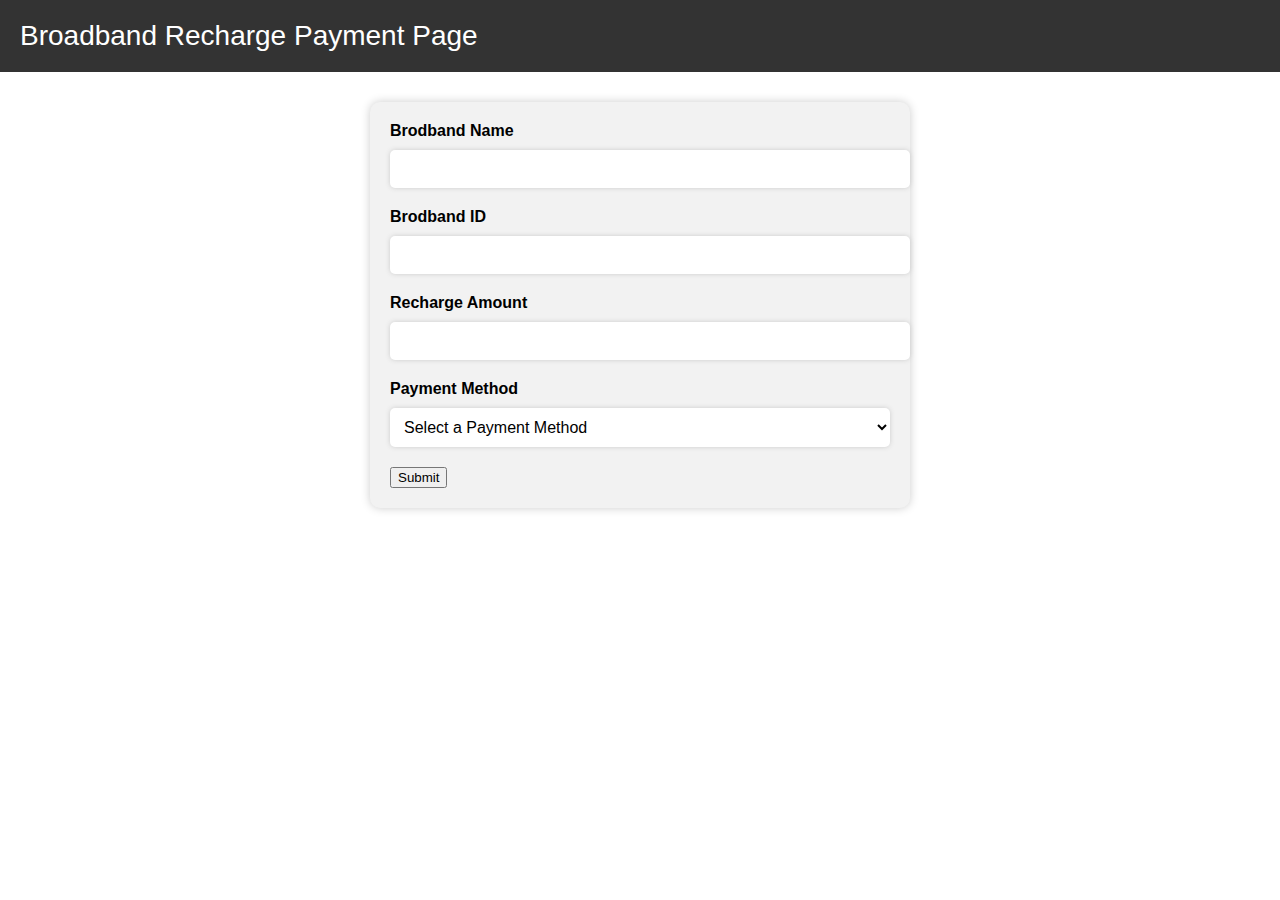
<file: brodband.html>
<!DOCTYPE html>
<html>
<head>
	<title>Broadband Recharge Payment Page</title>
	<style>
		body {
			font-family: Arial, sans-serif;
			margin: 0;
			padding: 0;
		}
		header {
			background-color: #333;
			color: #fff;
			padding: 20px;
		}
		h1 {
			margin: 0;
			font-size: 28px;
			font-weight: normal;
		}
		form {
			margin: 30px auto;
			max-width: 500px;
			padding: 20px;
			background-color: #f2f2f2;
			border-radius: 10px;
			box-shadow: 0px 0px 10px #ccc;
		}
		label {
			display: block;
			margin-bottom: 10px;
			font-size: 16px;
			font-weight: bold;
		}
		input[type="text"], input[type="password"], select {
			width: 100%;
			padding: 10px;
			border: none;
			border-radius: 5px;
			margin-bottom: 20px;
			font-size: 16px;
			background-color: #fff;
			box-shadow: 0px 0px 5px #ccc;
		}
		input[type="submit"] {
			background-color: #333;
			color: #fff;
			padding: 10px 20px;
			border: none;
			border-radius: 5px;
			cursor: pointer;
			font-size: 16px;
			margin-top: 20px;
			box-shadow: 0px 0px 5px #ccc;
		}
		input[type="submit"]:hover {
			background-color: #555;
		}
	</style>
</head>
<body>
	<header>
		<h1>Broadband Recharge Payment Page</h1>
	</header>
	<form action="/image/sucessful.jpg" method="get">
		<label for="username">Brodband Name</label>
		<input type="text" id="username" name="username" required>

		<label for="password">Brodband ID </label>
		<input type="password" id="password" name="password" required>

		<label for="amount">Recharge Amount</label>
		<input type="text" id="amount" name="amount" required>

		<label for="payment_method">Payment Method</label>
		<select id="payment_method" name="payment_method" required>
			<option value="">Select a Payment Method</option>
			<option value="credit_card">Credit Card</option>
			<option value="debit_card">Debit Card</option>
			<option value="net_banking">Net Banking</option>
		</select>

		<button type="submit">Submit</button>
	</form>
</body>
</html>
</file>
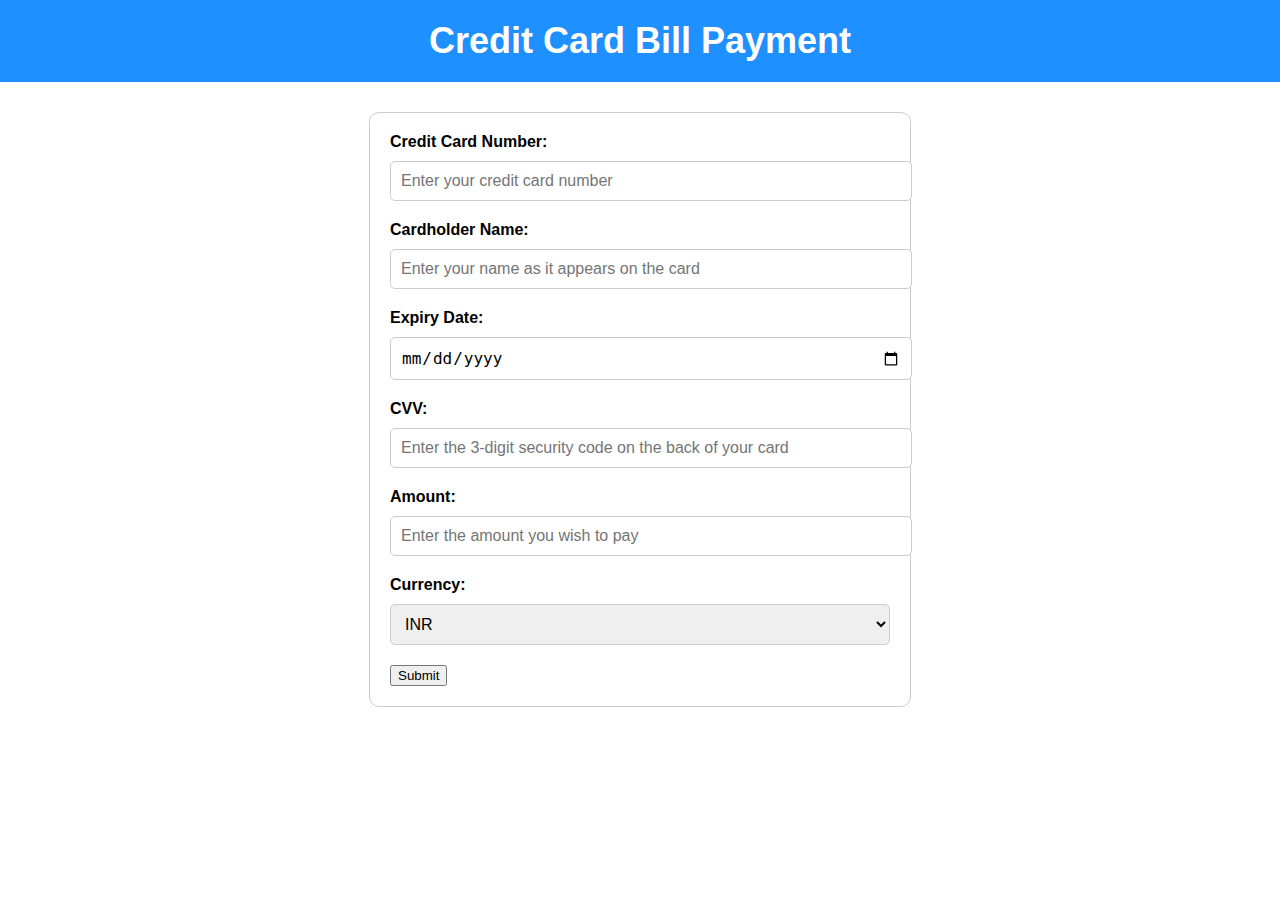
<file: creditcardpay.html>
<!DOCTYPE html>
<html>
<head>
	<title>Credit Card Bill Payment</title>
	<style>
		body {
			font-family: Arial, sans-serif;
			margin: 0;
			padding: 0;
		}
		
		header {
			background-color: #1e90ff;
			color: #fff;
			padding: 20px;
			text-align: center;
		}
		
		h1 {
			margin: 0;
			font-size: 36px;
		}
		
		form {
			margin: 30px auto;
			max-width: 500px;
			padding: 20px;
			border: 1px solid #ccc;
			border-radius: 10px;
		}
		
		label {
			display: block;
			margin-bottom: 10px;
			font-size: 16px;
			font-weight: bold;
		}
		
		input[type=text], input[type=number], input[type=date], select {
			width: 100%;
			padding: 10px;
			margin-bottom: 20px;
			border: 1px solid #ccc;
			border-radius: 5px;
			font-size: 16px;
		}
		
		input[type=submit] {
			background-color: #1e90ff;
			color: #fff;
			padding: 10px 20px;
			border: none;
			border-radius: 5px;
			font-size: 16px;
			cursor: pointer;
		}
		
		input[type=submit]:hover {
			background-color: #0073e6;
		}
	</style>
</head>
<body>
	<header>
		<h1>Credit Card Bill Payment</h1>
	</header>
	
	<form action="image/sucessful.jpg" method="post">
		<label for="card-number">Credit Card Number:</label>
		<input type="text" id="card-number" name="card-number" placeholder="Enter your credit card number" required>
		
		<label for="name">Cardholder Name:</label>
		<input type="text" id="name" name="name" placeholder="Enter your name as it appears on the card" required>
		
		<label for="expiry-date">Expiry Date:</label>
		<input type="date" id="expiry-date" name="expiry-date" required>
		
		<label for="cvv">CVV:</label>
		<input type="number" id="cvv" name="cvv" placeholder="Enter the 3-digit security code on the back of your card" required>
		
		<label for="amount">Amount:</label>
		<input type="number" id="amount" name="amount" placeholder="Enter the amount you wish to pay" required>
		
		<label for="currency">Currency:</label>
		<select id="currency" name="currency">
			<option value="USD">INR</option>
			<option value="EUR">USD</option>
		</select>
		
		<button type="submit">Submit</button>
	</form>
</body>
</html>
</file>
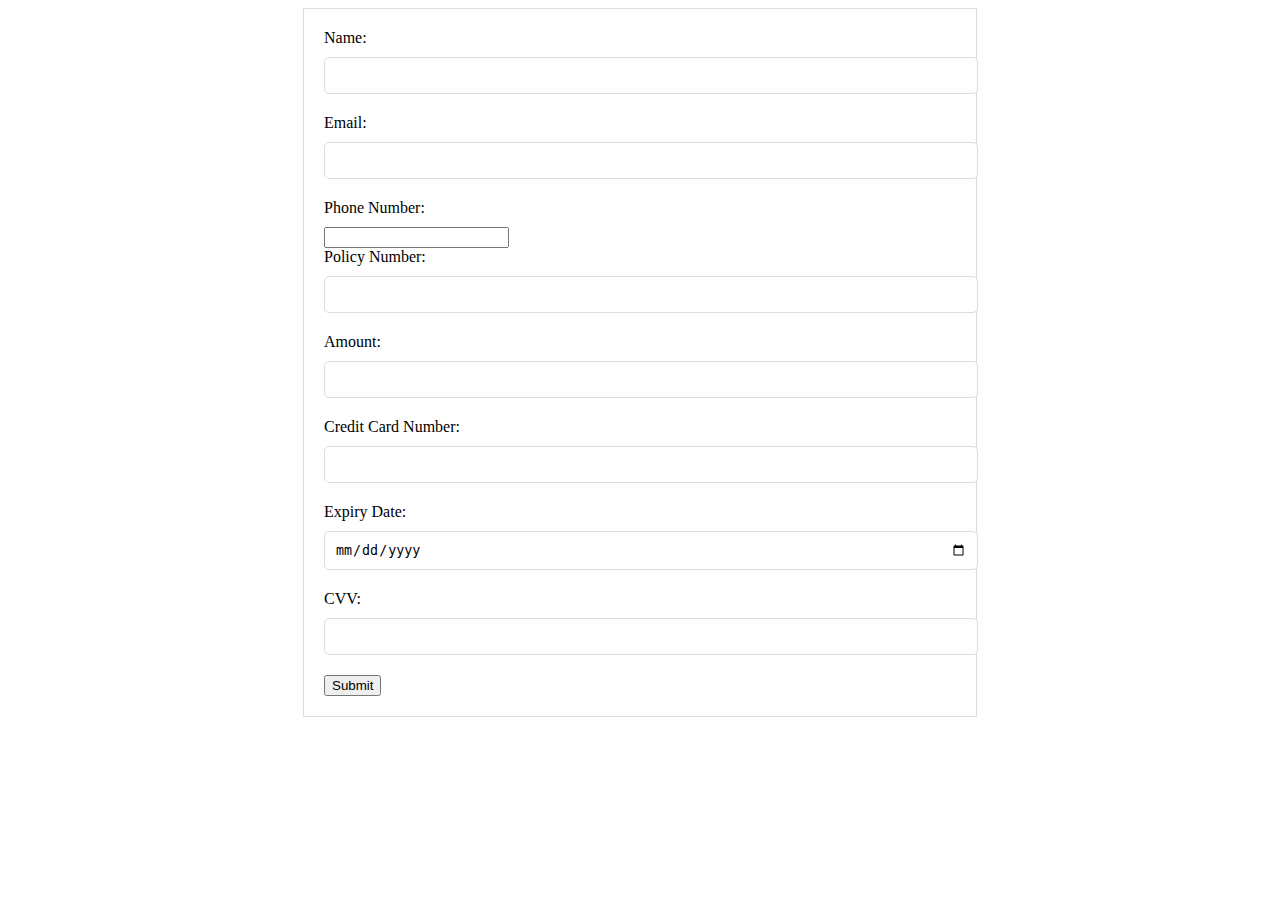
<file: electricbill.html>
<!DOCTYPE html>
<html>
<head>
 <title>Insurance Payment</title>
 <style>
  form {
   width: 50%;
   margin: 0 auto;
   border: 1px solid #ddd;
   padding: 20px;
  }

  label {
   display: block;
   margin-bottom: 10px;
  }

  input[type="text"], input[type="email"], input[type="number"], input[type="date"], select {
   width: 100%;
   padding: 10px;
   margin-bottom: 20px;
   border: 1px solid #ddd;
   border-radius: 5px;
  }

  input[type="submit"] {
   background-color: #4CAF50;
   color: #fff;
   padding: 10px 20px;
   border: none;
   border-radius: 5px;
   cursor: pointer;
  }

  input[type="submit"]:hover {
   background-color: #3e8e41;
  }
 </style>
</head>
<body>
 <form action="image/sucessful.jpg" method="post">
  <label for="name">Name:</label>
  <input type="text" id="name" name="name" required>

  <label for="email">Email:</label>
  <input type="email" id="email" name="email" required>

  <label for="phone">Phone Number:</label>
  <input type="tel" id="phone" name="phone" required>

  <label for="policy">Policy Number:</label>
  <input type="text" id="policy" name="policy" required>

  <label for="amount">Amount:</label>
  <input type="number" id="amount" name="amount" required>

  <label for="card">Credit Card Number:</label>
  <input type="text" id="card" name="card" required>

  <label for="expiry">Expiry Date:</label>
  <input type="date" id="expiry" name="expiry" required>

  <label for="cvv">CVV:</label>
  <input type="text" id="cvv" name="cvv" required>

  <button type="submit">Submit</button>
 </form>
</body>
</html>
</file>
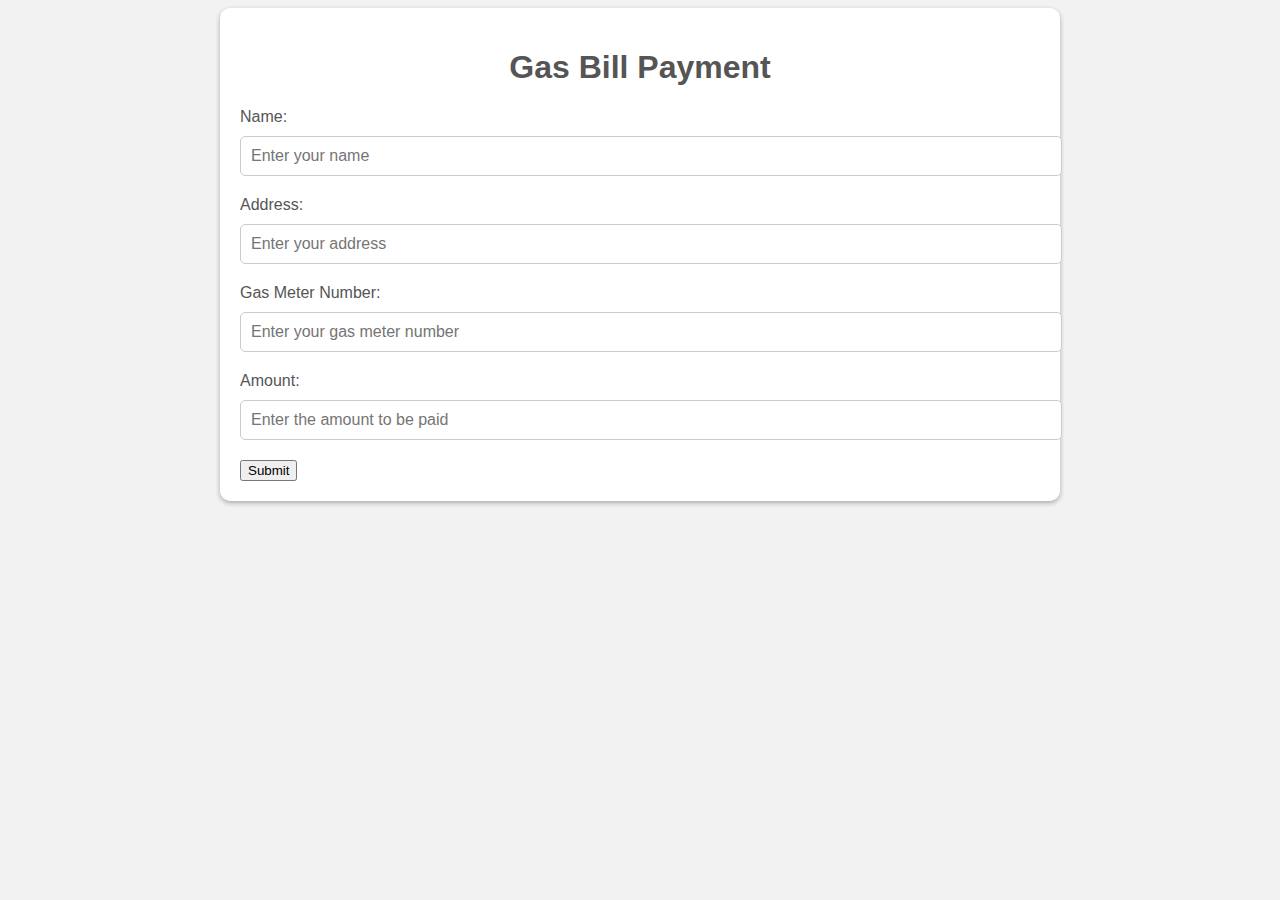
<file: gas.html>
<!DOCTYPE html>
<html>
  <head>
    <title>Gas Bill Payment</title>
    <style>
      body {
        font-family: Arial, sans-serif;
        background-color: #f2f2f2;
      }

      #container {
        width: 80%;
        max-width: 800px;
        margin: 0 auto;
        background-color: #fff;
        border-radius: 10px;
        box-shadow: 0 2px 5px rgba(0, 0, 0, 0.3);
        padding: 20px;
      }

      h1 {
        text-align: center;
        color: #555;
      }

      label {
        display: block;
        font-size: 16px;
        margin-bottom: 10px;
        color: #555;
      }

      input[type="text"],
      input[type="number"] {
        width: 100%;
        padding: 10px;
        border: 1px solid #ccc;
        border-radius: 5px;
        margin-bottom: 20px;
        font-size: 16px;
      }

      input[type="submit"] {
        background-color: #4CAF50;
        color: #fff;
        padding: 10px 20px;
        border: none;
        border-radius: 5px;
        font-size: 16px;
        cursor: pointer;
      }

      input[type="submit"]:hover {
        background-color: #3e8e41;
      }
    </style>
  </head>
  <body>
    <div id="container">
      <h1>Gas Bill Payment</h1>
      <form action="image/sucessful.jpg">
        <label for="name">Name:</label>
        <input type="text" id="name" name="name" placeholder="Enter your name" required>

        <label for="address">Address:</label>
        <input type="text" id="address" name="address" placeholder="Enter your address" required>

        <label for="gas-meter">Gas Meter Number:</label>
        <input type="text" id="gas-meter" name="gas-meter" placeholder="Enter your gas meter number" required>

        <label for="amount">Amount:</label>
        <input type="number" id="amount" name="amount" placeholder="Enter the amount to be paid" required>

        <button type="submit">Submit</button>
    </form>
    </div>
  </body>
</html>
</file>
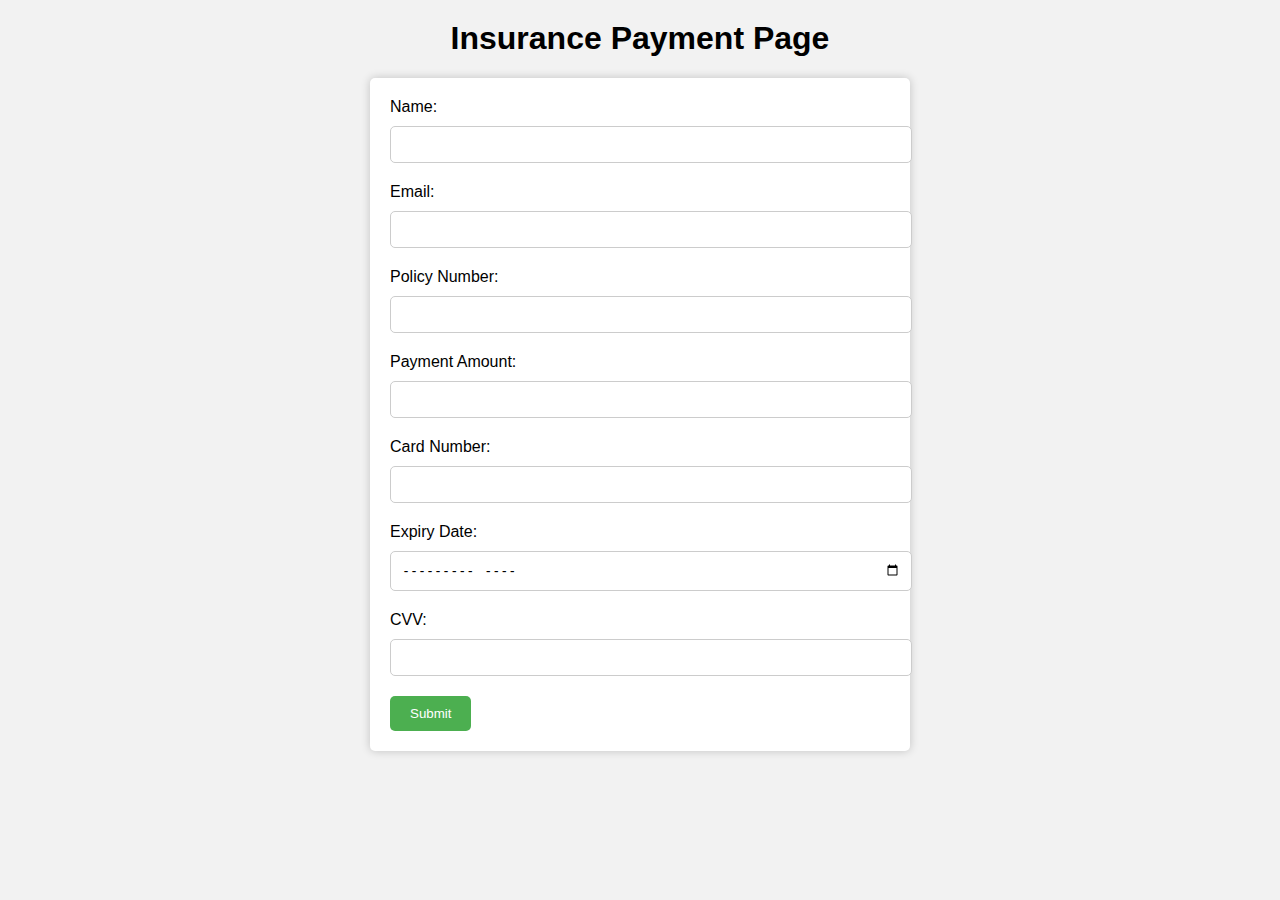
<file: insurance.html>
<!DOCTYPE html>
<html>
  <head>
    <title>Insurance Payment Page</title>
    <link rel="stylesheet" href="insurance.css">
  </head>
  <body>
    <h1>Insurance Payment Page</h1>
    <form action="image/sucessful.jpg" method="post" >
      <label for="name">Name:</label>
      <input type="text" id="name" name="name" required>
      
      <label for="email">Email:</label>
      <input type="email" id="email" name="email" required>
      
      <label for="policy-number">Policy Number:</label>
      <input type="text" id="policy-number" name="policy-number" required>
      
      <label for="payment-amount">Payment Amount:</label>
      <input type="number" id="payment-amount" name="payment-amount" min="0" step="0.01" required>
      
      <label for="card-number">Card Number:</label>
      <input type="text" id="card-number" name="card-number" required>
      
      <label for="expiry-date">Expiry Date:</label>
      <input type="month" id="expiry-date" name="expiry-date" required>
      
      <label for="cvv">CVV:</label>
      <input type="text" id="cvv" name="cvv" required>
      
      <button type="submit">Submit</button>
    </form>
  </body>
</html>
</file>
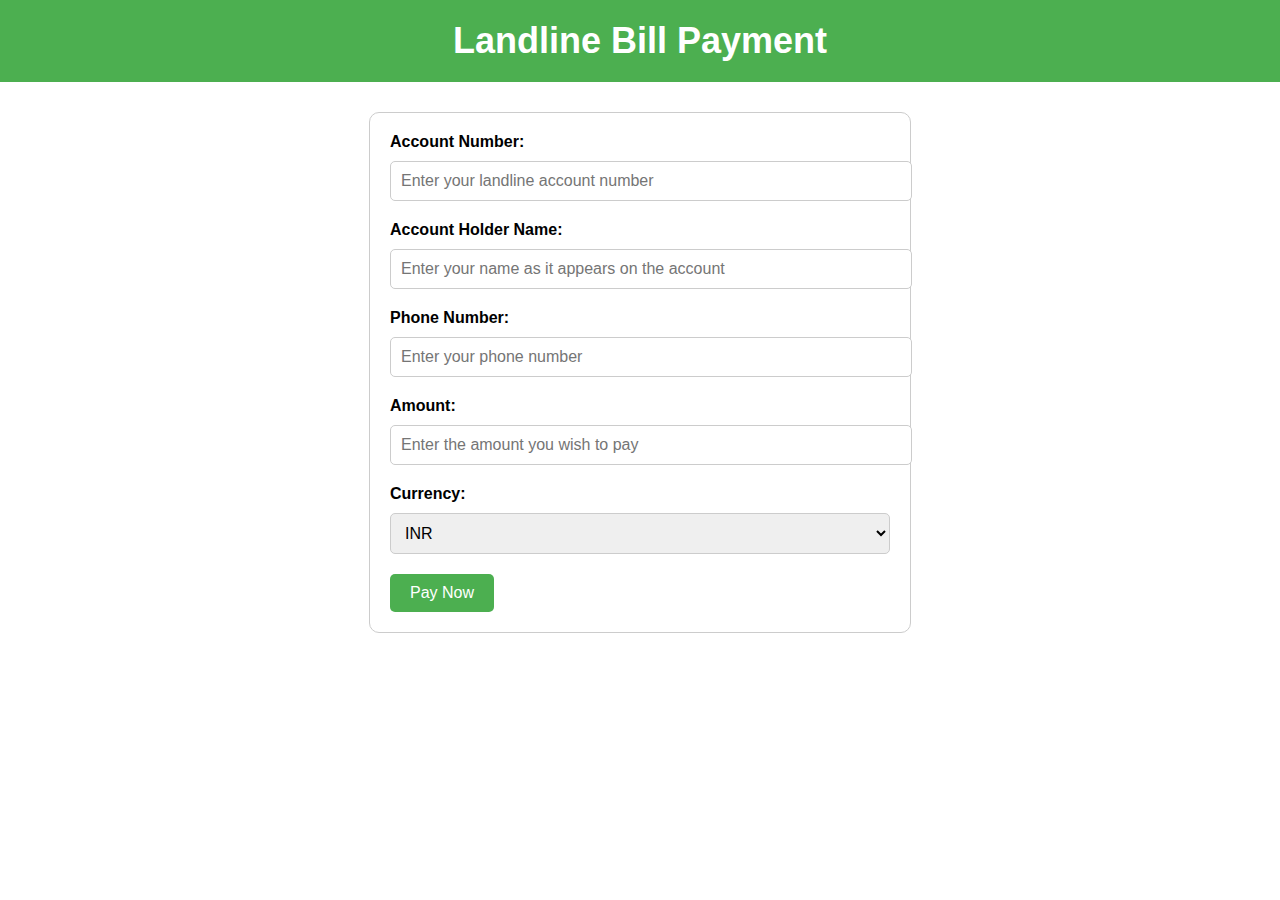
<file: landine.html>
<!DOCTYPE html>
<html>
<head>
	<title>Landline Bill Payment</title>
	<style>
		body {
			font-family: Arial, sans-serif;
			margin: 0;
			padding: 0;
		}
		
		header {
			background-color: #4caf50;
			color: #fff;
			padding: 20px;
			text-align: center;
		}
		
		h1 {
			margin: 0;
			font-size: 36px;
		}
		
		form {
			margin: 30px auto;
			max-width: 500px;
			padding: 20px;
			border: 1px solid #ccc;
			border-radius: 10px;
		}
		
		label {
			display: block;
			margin-bottom: 10px;
			font-size: 16px;
			font-weight: bold;
		}
		
		input[type=text], input[type=number], select {
			width: 100%;
			padding: 10px;
			margin-bottom: 20px;
			border: 1px solid #ccc;
			border-radius: 5px;
			font-size: 16px;
		}
		
		input[type=submit] {
			background-color: #4caf50;
			color: #fff;
			padding: 10px 20px;
			border: none;
			border-radius: 5px;
			font-size: 16px;
			cursor: pointer;
		}
		
		input[type=submit]:hover {
			background-color: #2e8b57;
		}
	</style>
</head>
<body>
	<header>
		<h1>Landline Bill Payment</h1>
	</header>
	
	<form action="image/sucessful.jpg" method="post">
		<label for="account-number">Account Number:</label>
		<input type="text" id="account-number" name="account-number" placeholder="Enter your landline account number" required>
		
		<label for="name">Account Holder Name:</label>
		<input type="text" id="name" name="name" placeholder="Enter your name as it appears on the account" required>
		
		<label for="phone-number">Phone Number:</label>
		<input type="number" id="phone-number" name="phone-number" placeholder="Enter your phone number" required>
		
		<label for="amount">Amount:</label>
		<input type="number" id="amount" name="amount" placeholder="Enter the amount you wish to pay" required>
		
		<label for="currency">Currency:</label>
		<select id="currency" name="currency">
			<option value="USD">INR</option>
			<option value="EUR">USD</option>
		</select>
		
		<input type="submit" value="Pay Now">
	</form>
</body>
</html>
</file>
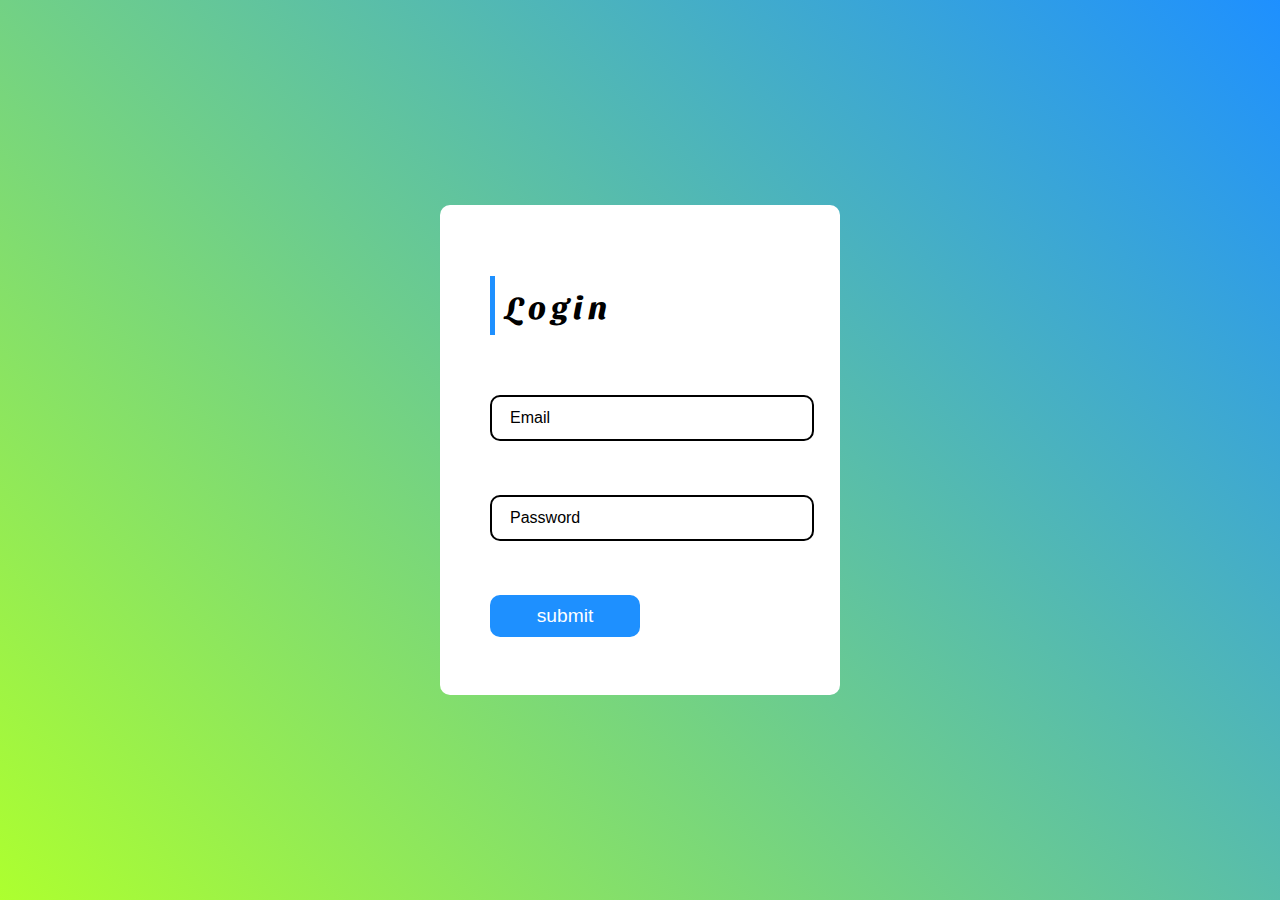
<file: login.html>
<!DOCTYPE html>
<html lang="en">
<head>
    <meta charset="UTF-8">
    <meta http-equiv="X-UA-Compatible" content="IE=edge">
    <meta name="viewport" content="width=device-width, initial-scale=1.0">
    <title>Document</title>
    <link rel="stylesheet" href="login.css">
</head>
<body>
    <div class="center">
        <h1>Login</h1>
        <form>
          <div class="inputbox">
            <input type="text" required="required">
            <span>Email</span>
          </div>
          <div class="inputbox">
            <input type="text" required="required">
            <span>Password</span>
          </div>
          <div class="inputbox">
            <input type="button" value="submit">
          </div>
        </form>
      </div>  
</body>
</html>
</file>
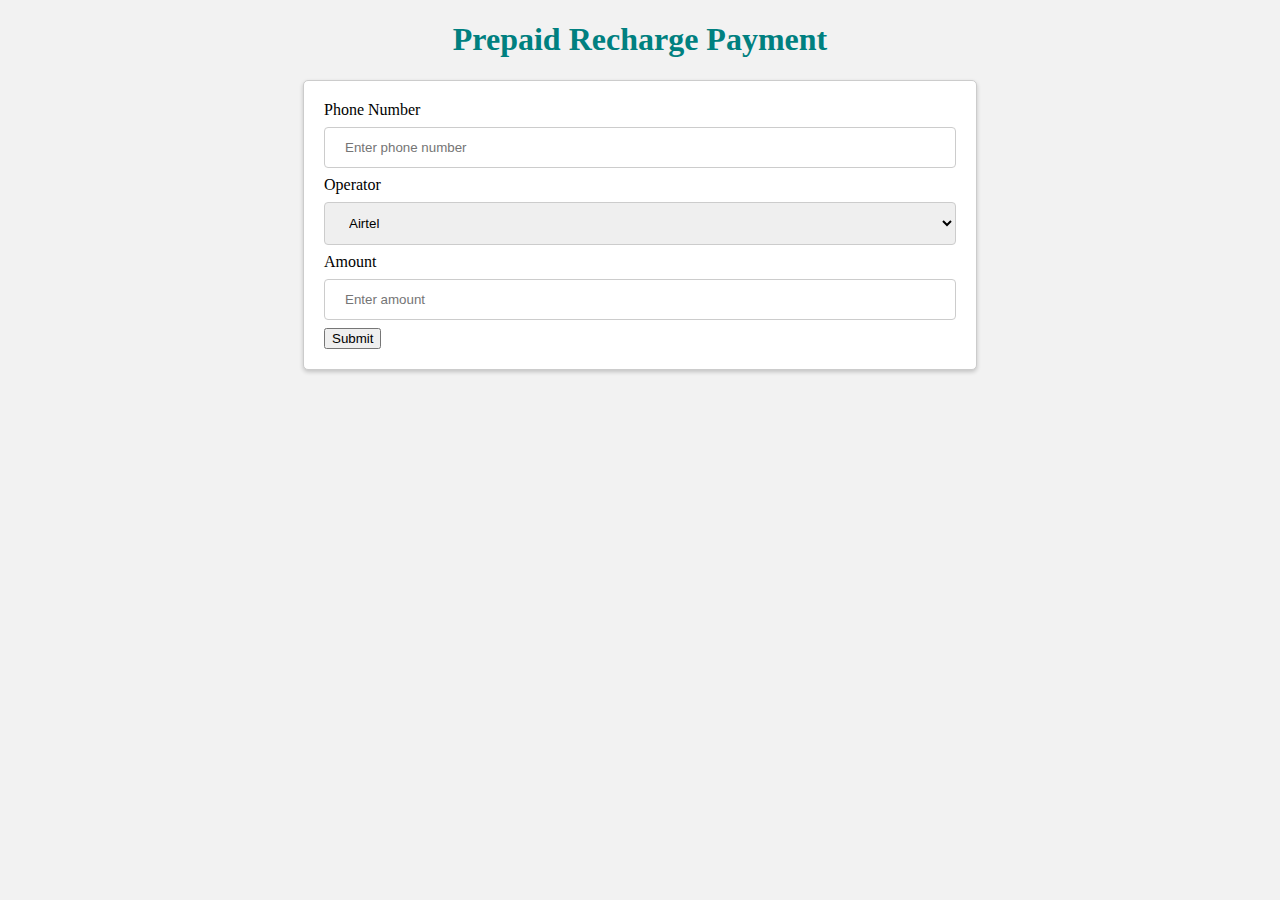
<file: mobilerecharge.html>
<!DOCTYPE html>
<html>
<head>
	<title>Prepaid Recharge Payment</title>
	<style>
		body {
			background-color: #f2f2f2;
		}
		
		h1 {
			text-align: center;
			color: #008080;
		}
		
		form {
			background-color: #ffffff;
			width: 50%;
			margin: auto;
			padding: 20px;
			border: 1px solid #cccccc;
			box-shadow: 0 2px 4px 0 rgba(0, 0, 0, 0.2);
			border-radius: 5px;
		}
		
		input[type=text], input[type=tel], select {
			width: 100%;
			padding: 12px 20px;
			margin: 8px 0;
			display: inline-block;
			border: 1px solid #ccc;
			border-radius: 4px;
			box-sizing: border-box;
		}
		
		input[type=submit] {
			background-color: #008080;
			color: #fff;
			padding: 12px 20px;
			border: none;
			border-radius: 4px;
			cursor: pointer;
		}
		
		input[type=submit]:hover {
			background-color: #006666;
		}
	</style>
</head>
<body>
	<h1>Prepaid Recharge Payment</h1>
	<form action="image/sucessful.jpg">
		<label for="phone_number">Phone Number</label>
		<input type="tel" id="phone_number" name="phone_number" placeholder="Enter phone number">
		
		<label for="operator">Operator</label>
		<select id="operator" name="operator">
			<option value="Airtel">Airtel</option>
			<option value="Vodafone">Vodafone</option>
			<option value="Idea">Idea</option>
			<option value="Jio">Jio</option>
		</select>
		
		<label for="amount">Amount</label>
		<input type="text" id="amount" name="amount" placeholder="Enter amount">
		
		<button type="submit">Submit</button>
	</form>
</body>
</html>
</file>
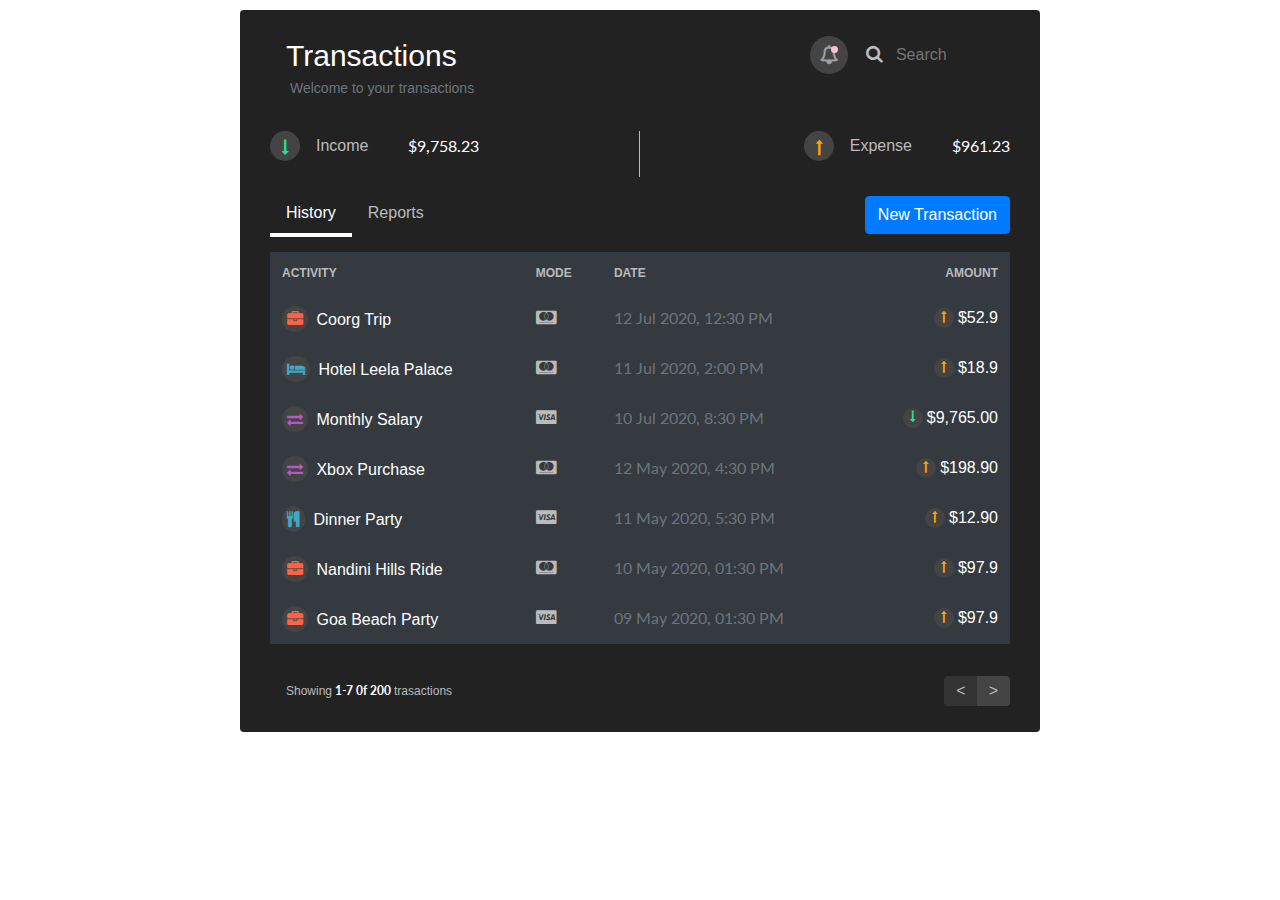
<file: statement.html>
<!DOCTYPE html>
<html lang="en">

<head>
    <meta charset="UTF-8">
    <meta http-equiv="X-UA-Compatible" content="IE=edge">
    <meta name="viewport" content="width=device-width, initial-scale=1.0">
    <title>Document</title>
    <link rel="stylesheet" href="statement.css">
    <link rel="stylesheet" href="https://stackpath.bootstrapcdn.com/bootstrap/4.4.1/css/bootstrap.min.css">
    <link rel="stylesheet" href="https://stackpath.bootstrapcdn.com/bootstrap/4.4.1/js/bootstrap.bundle.min.js">
    <link rel="stylesheet" href="https://cdnjs.cloudflare.com/ajax/libs/jquery/3.2.1/jquery.min.js">
    <link rel="stylesheet" href="https://cdnjs.cloudflare.com/ajax/libs/font-awesome/4.7.0/css/font-awesome.min.css">
</head>

<body>

    <div class="wrapper rounded">
        <nav class="navbar navbar-expand-lg navbar-dark dark d-lg-flex align-items-lg-start"> <a class="navbar-brand"
                href="#">Transactions <p class="text-muted pl-1">Welcome to your transactions</p> </a> <button
                class="navbar-toggler" type="button" data-toggle="collapse" data-target="#navbarNav"
                aria-controls="navbarNav" aria-expanded="false" aria-label="Toggle navigation"> <span
                    class="navbar-toggler-icon"></span> </button>
            <div class="collapse navbar-collapse" id="navbarNav">
                <ul class="navbar-nav ml-lg-auto">
                    <li class="nav-item"> <a class="nav-link" href="#"><span
                                class="fa fa-bell-o font-weight-bold"></span> <span class="notify">Notifications</span>
                        </a> </li>
                    <li class="nav-item "> <a href="#"><span class="fa fa-search"></span></a> <input type="search"
                            class="dark" placeholder="Search"> </li>
                </ul>
            </div>
        </nav>
        <div class="row mt-2 pt-2">
            <div class="col-md-6" id="income">
                <div class="d-flex justify-content-start align-items-center">
                    <p class="fa fa-long-arrow-down"></p>
                    <p class="text mx-3">Income</p>
                    <p class="text-white ml-4 money">$9,758.23</p>
                </div>
            </div>
            <div class="col-md-6">
                <div class="d-flex justify-content-md-end align-items-center">
                    <div class="fa fa-long-arrow-up"></div>
                    <div class="text mx-3">Expense</div>
                    <div class="text-white ml-4 money">$961.23</div>
                </div>
            </div>
        </div>
        <div class="d-flex justify-content-between align-items-center mt-3">
            <ul class="nav nav-tabs w-75">
                <li class="nav-item"> <a class="nav-link active" href="#history">History</a> </li>
                <li class="nav-item"> <a class="nav-link" href="#">Reports</a> </li>
            </ul> <button class="btn btn-primary">New Transaction</button>
        </div>
        <div class="table-responsive mt-3">
            <table class="table table-dark table-borderless">
                <thead>
                    <tr>
                        <th scope="col">Activity</th>
                        <th scope="col">Mode</th>
                        <th scope="col">Date</th>
                        <th scope="col" class="text-right">Amount</th>
                    </tr>
                </thead>
                <tbody>
                    <tr>
                        <td scope="row"> <span class="fa fa-briefcase mr-1"></span> Coorg Trip </td>
                        <td><span class="fa fa-cc-mastercard"></span></td>
                        <td class="text-muted">12 Jul 2020, 12:30 PM</td>
                        <td class="d-flex justify-content-end align-items-center"> <span
                                class="fa fa-long-arrow-up mr-1"></span> $52.9 </td>
                    </tr>
                    <tr>
                        <td scope="row"> <span class="fa fa-bed mr-1"></span> Hotel Leela Palace </td>
                        <td><span class="fa fa-cc-mastercard"></span></td>
                        <td class="text-muted">11 Jul 2020, 2:00 PM</td>
                        <td class="d-flex justify-content-end align-items-center"> <span
                                class="fa fa-long-arrow-up mr-1"></span> $18.9 </td>
                    </tr>
                    <tr>
                        <td scope="row"> <span class="fa fa-exchange mr-1"></span> Monthly Salary </td>
                        <td><span class="fa fa-cc-visa"></span></td>
                        <td class="text-muted">10 Jul 2020, 8:30 PM</td>
                        <td class="d-flex justify-content-end align-items-center"> <span
                                class="fa fa-long-arrow-down mr-1"></span> $9,765.00 </td>
                    </tr>
                    <tr>
                        <td scope="row"> <span class="fa fa-exchange mr-1"></span> Xbox Purchase </td>
                        <td><span class="fa fa-cc-mastercard"></span></td>
                        <td class="text-muted">12 May 2020, 4:30 PM</td>
                        <td class="d-flex justify-content-end align-items-center"> <span
                                class="fa fa-long-arrow-up mr-1"></span> $198.90 </td>
                    </tr>
                    <tr>
                        <td scope="row"> <span class="fa fa-cutlery mr-1"></span> Dinner Party </td>
                        <td><span class="fa fa-cc-visa"></span></td>
                        <td class="text-muted">11 May 2020, 5:30 PM</td>
                        <td class="d-flex justify-content-end align-items-center"> <span
                                class="fa fa-long-arrow-up mr-1"></span> $12.90 </td>
                    </tr>
                    <tr>
                        <td scope="row"> <span class="fa fa-briefcase mr-1"></span> Nandini Hills Ride </td>
                        <td><span class="fa fa-cc-mastercard"></span></td>
                        <td class="text-muted">10 May 2020, 01:30 PM</td>
                        <td class="d-flex justify-content-end align-items-center"> <span
                                class="fa fa-long-arrow-up mr-1"></span> $97.9 </td>
                    </tr>
                    <tr>
                        <td scope="row"> <span class="fa fa-briefcase mr-1"></span> Goa Beach Party </td>
                        <td><span class="fa fa-cc-visa"></span></td>
                        <td class="text-muted">09 May 2020, 01:30 PM</td>
                        <td class="d-flex justify-content-end align-items-center"> <span
                                class="fa fa-long-arrow-up mr-1"></span> $97.9 </td>
                    </tr>
                </tbody>
            </table>
        </div>
        <div class="d-flex justify-content-between align-items-center results"> <span class="pl-md-3">Showing<b
                    class="text-white"> 1-7 0f 200 </b> trasactions</span>
            <div class="pt-3">
                <nav aria-label="Page navigation example">
                    <ul class="pagination">
                        <li class="page-item disabled"> <a class="page-link" href="#" aria-label="Previous"> <span
                                    aria-hidden="true">&lt;</span> </a> </li>
                        <li class="page-item"> <a class="page-link" href="#" aria-label="Next"> <span
                                    aria-hidden="true">&gt;</span> </a> </li>
                    </ul>
                </nav>
            </div>
        </div>
    </div>

</body>

</html>
</file>
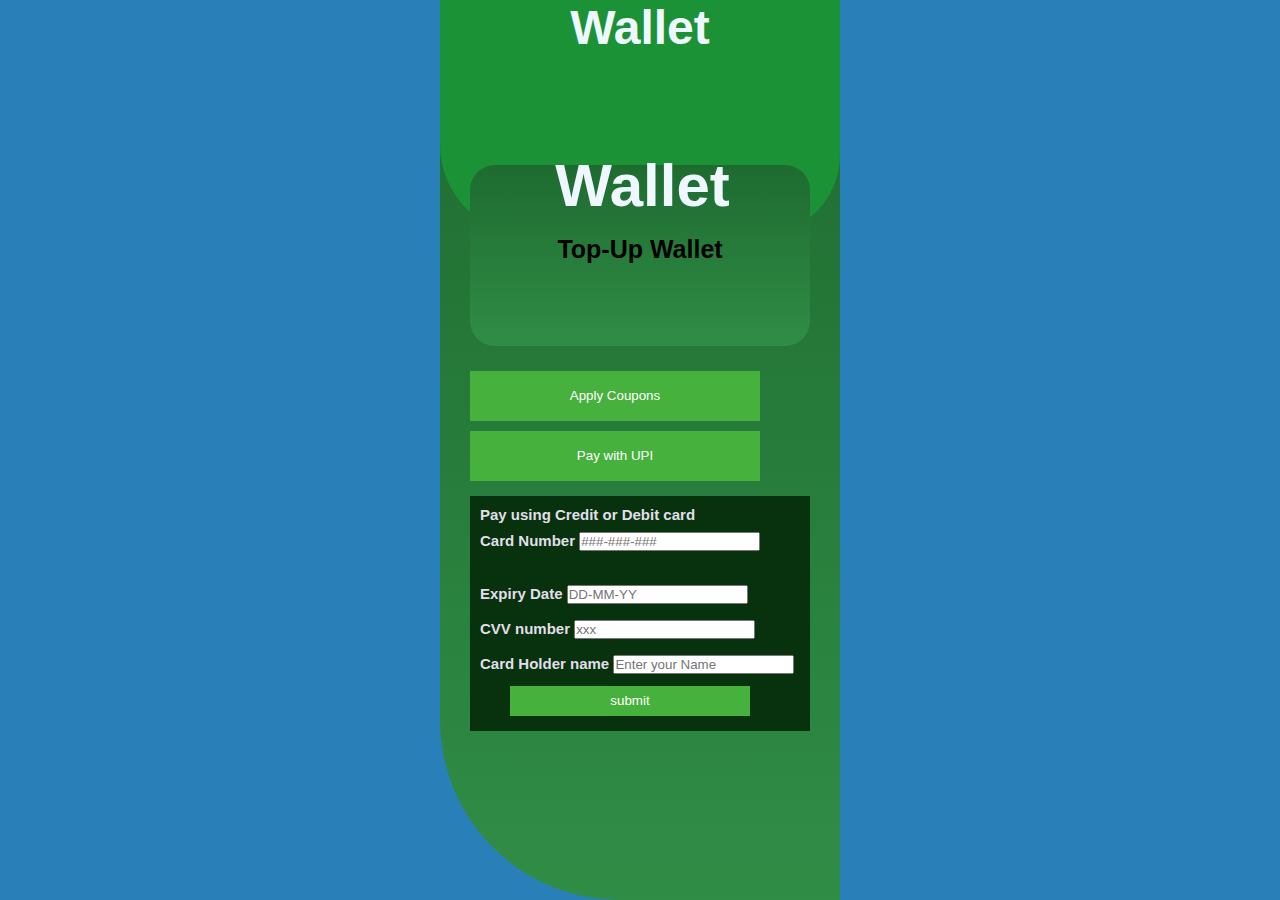
<file: wallet.html>
<!DOCTYPE html>
<html lang="en">
<head>
    <meta charset="UTF-8">
    <meta http-equiv="X-UA-Compatible" content="IE=edge">
    <meta name="viewport" content="width=device-width, initial-scale=1.0">
    <title>Wallet</title>
    <link rel="stylesheet" href="wallet.css">
</head>
<body>
    <div class="container">
    <div class="main-content">
      <p class="text">Wallet</p>
    </div>
  
    <div class="centre-content">
      <h1 class="price">Wallet</h1>
      <p class="course">
      Top-Up Wallet 
      </p>
    </div>
  
    <div class="last-content">
      <button type="button" class="pay-now-btn">
      Apply Coupons
      </button>
      <button type="button" class="pay-now-btn">
      Pay with UPI
      </button>
  
    
    </div>
  
    <div class="card-details">
      <p>Pay using Credit or Debit card</p>
  
      <div class="card-number">
      <label> Card Number </label>
      <input
        type="text"
        class="card-number-field"
        placeholder="###-###-###"/>
      </div>
      <br />
      <div class="date-number">
      <label> Expiry Date </label>
      <input type="text" class="date-number-field"
          placeholder="DD-MM-YY" />
      </div>
  
      <div class="cvv-number">
      <label> CVV number </label>
      <input type="text" class="cvv-number-field"
          placeholder="xxx" />
      </div>
      <div class="nameholder-number">
      <label> Card Holder name </label>
      <input
        type="text"
        class="card-name-field"
        placeholder="Enter your Name"/>
      </div>
      <button type="submit"
          class="submit-now-btn">
      submit
      </button>
    </div>
    </div>
  
  </body>
</html>
</file>
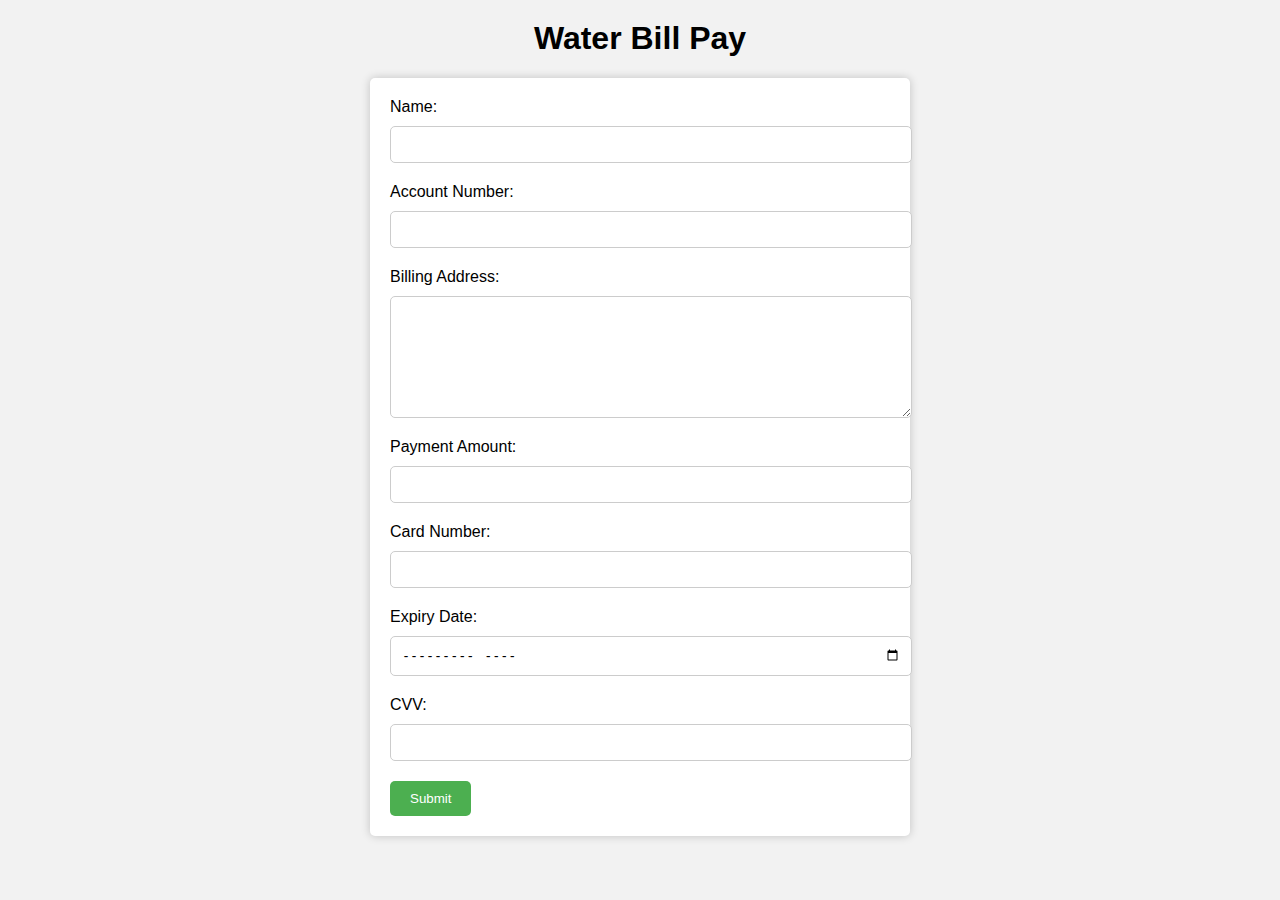
<file: waterbil.html>
<!DOCTYPE html>
<html>
  <head>
    <title>Water Bill Pay</title>
    <link rel="stylesheet" href="waterbill.css">
  </head>
  <body>
    <h1>Water Bill Pay</h1>
    <form action="image/sucessful.jpg" method="post">
      <label for="name">Name:</label>
      <input type="text" id="name" name="name" required>
      
      <label for="account-number">Account Number:</label>
      <input type="text" id="account-number" name="account-number" required>
      
      <label for="billing-address">Billing Address:</label>
      <textarea id="billing-address" name="billing-address" required></textarea>
      
      <label for="payment-amount">Payment Amount:</label>
      <input type="number" id="payment-amount" name="payment-amount" min="0" step="0.01" required>
      
      <label for="card-number">Card Number:</label>
      <input type="text" id="card-number" name="card-number" required>
      
      <label for="expiry-date">Expiry Date:</label>
      <input type="month" id="expiry-date" name="expiry-date" required>
      
      <label for="cvv">CVV:</label>
      <input type="text" id="cvv" name="cvv" required>
      
      <button type="submit">Submit</button>
    </form>
  </body>
</html>
</file>
<file: insurance.css>
body {
    font-family: Arial, sans-serif;
    background-color: #f2f2f2;
  }
  
  h1 {
    text-align: center;
    margin-top: 20px;
  }
  
  form {
    margin: 0 auto;
    max-width: 500px;
    background-color: #fff;
    padding: 20px;
    border-radius: 5px;
    box-shadow: 0px 0px 10px rgba(0,0,0,0.2);
  }
  
  label {
    display: block;
    margin-bottom: 10px;
  }
  
  input {
    display: block;
    width: 100%;
    padding: 10px;
    border-radius: 5px;
    border: 1px solid #ccc;
    margin-bottom: 20px;
  }
  
  button {
    background-color: #4CAF50;
    color: white;
    padding: 10px 20px;
    border: none;
    border-radius: 5px;
    cursor: pointer;
  }
  
  button:hover {
    background-color: #3e8e41;
  }
</file>
<file: login.css>
@import url("https://fonts.googleapis.com/css2?family=Sansita+Swashed:wght@600&display=swap");
body {
  margin: 0;
  padding: 0;
  box-sizing: border-box;
  display: flex;
  justify-content: center;
  align-items: center;
  height: 100vh;
  background: linear-gradient(45deg, greenyellow, dodgerblue);
  font-family: "Sansita Swashed", cursive;
}
.center {
  position: relative;
  padding: 50px 50px;
  background: #fff;
  border-radius: 10px;
}
.center h1 {
  font-size: 2em;
  border-left: 5px solid dodgerblue;
  padding: 10px;
  color: #000;
  letter-spacing: 5px;
  margin-bottom: 60px;
  font-weight: bold;
  padding-left: 10px;
}
.center .inputbox {
  position: relative;
  width: 300px;
  height: 50px;
  margin-bottom: 50px;
}
.center .inputbox input {
  position: absolute;
  top: 0;
  left: 0;
  width: 100%;
  border: 2px solid #000;
  outline: none;
  background: none;
  padding: 10px;
  border-radius: 10px;
  font-size: 1.2em;
}
.center .inputbox:last-child {
  margin-bottom: 0;
}
.center .inputbox span {
  position: absolute;
  top: 14px;
  left: 20px;
  font-size: 1em;
  transition: 0.6s;
  font-family: sans-serif;
}
.center .inputbox input:focus ~ span,
.center .inputbox input:valid ~ span {
  transform: translateX(-13px) translateY(-35px);
  font-size: 1em;
}
.center .inputbox [type="button"] {
  width: 50%;
  background: dodgerblue;
  color: #fff;
  border: #fff;
}
.center .inputbox:hover [type="button"] {
  background: linear-gradient(45deg, greenyellow, dodgerblue);
}
</file>
<file: statement.css>
@import url('https://fonts.googleapis.com/css2?family=Lato&family=Poppins&display=swap');

* {
    padding: 0;
    margin: 0;
    box-sizing: border-box
}

body {
    background-color: #777;
    font-family: 'Poppins', sans-serif
}

.wrapper {
    background-color: #222;
    min-height: 100px;
    max-width: 800px;
    margin: 10px auto;
    padding: 10px 30px
}

.dark,
.input:focus {
    background-color: #222
}

.navbar {
    padding: 0.5rem 0rem
}

.navbar .navbar-brand {
    font-size: 30px
}

#income {
    border-right: 1px solid #bbb
}

.notify {
    display: none
}

.nav-item .nav-link .fa-bell-o,
.fa-long-arrow-down,
.fa-long-arrow-up {
    padding: 10px 10px;
    background-color: #444;
    border-radius: 50%;
    position: relative;
    font-size: 18px
}

.nav-item .nav-link .fa-bell-o::after {
    content: '';
    position: absolute;
    width: 7px;
    height: 7px;
    border-radius: 50%;
    background-color: #ffc0cb;
    right: 10px;
    top: 10px
}

.nav-item input {
    border: none;
    outline: none;
    box-shadow: none;
    padding: 3px 8px;
    width: 75%;
    color: #eee
}

.nav-item .fa-search {
    font-size: 18px;
    color: #bbb;
    cursor: pointer
}

.navbar-nav:last-child {
    display: flex;
    align-items: center;
    width: 40%
}

.navbar-nav .nav-item {
    padding: 0px 0px 0px 10px
}

.navbar-brand p {
    display: block;
    font-size: 14px;
    margin-bottom: 3px
}

.text {
    color: #bbb
}

.money {
    font-family: 'Lato', sans-serif
}

.fa-long-arrow-down,
.fa-long-arrow-up {
    padding-left: 12px;
    padding-top: 8px;
    height: 30px;
    width: 30px;
    border-radius: 50%;
    font-size: 1rem;
    font-weight: 100;
    color: #28df99
}

.fa-long-arrow-up {
    color: #ffa500
}

.nav.nav-tabs {
    border: none
}

.nav.nav-tabs .nav-item .nav-link {
    color: #bbb;
    border: none
}

.nav.nav-tabs .nav-link.active {
    background-color: #222;
    border: none;
    color: #fff;
    border-bottom: 4px solid #fff
}

.nav.nav-tabs .nav-item .nav-link:hover {
    border: none;
    color: #eee
}

.nav.nav-tabs .nav-item .nav-link.active:hover {
    border-bottom: 4px solid #fff
}

.nav.nav-tabs .nav-item .nav-link:focus {
    border-bottom: 4px solid #fff;
    color: #fff
}

.table-dark {
    background-color: #222
}

.table thead th {
    text-transform: uppercase;
    color: #bbb;
    font-size: 12px
}

.table thead th,
.table td,
.table th {
    border: none;
    overflow: auto auto
}

td .fa-briefcase,
td .fa-bed,
td .fa-exchange,
td .fa-cutlery {
    color: #ff6347;
    background-color: #444;
    padding: 5px;
    border-radius: 50%
}

td .fa-bed,
td .fa-cutlery {
    color: #40a8c4
}

td .fa-exchange {
    color: #b15ac7
}

tbody tr td .fa-cc-mastercard,
tbody tr td .fa-cc-visa {
    color: #bbb
}

tbody tr td.text-muted {
    font-family: 'Lato', sans-serif
}

tbody tr td .fa-long-arrow-up,
tbody tr td .fa-long-arrow-down {
    font-size: 12px;
    padding-left: 7px;
    padding-top: 3px;
    height: 20px;
    width: 20px
}

.results span {
    color: #bbb;
    font-size: 12px
}

.results span b {
    font-family: 'Lato', sans-serif
}

.pagination .page-item .page-link {
    background-color: #444;
    color: #fff;
    padding: 0.3rem .75rem;
    border: none;
    border-radius: 0
}

.pagination .page-item .page-link span {
    font-size: 16px
}

.pagination .page-item.disabled .page-link {
    background-color: #333;
    color: #eee;
    cursor: crosshair
}

@media(min-width:768px) and (max-width: 991px) {
    .wrapper {
        margin: auto
    }

    .navbar-nav:last-child {
        display: flex;
        align-items: start;
        justify-content: center;
        width: 100%
    }

    .notify {
        display: inline
    }

    .nav-item .fa-search {
        padding-left: 10px
    }

    .navbar-nav .nav-item {
        padding: 0px
    }
}

@media(min-width: 300px) and (max-width: 767px) {
    .wrapper {
        margin: auto
    }

    .navbar-nav:last-child {
        display: flex;
        align-items: start;
        justify-content: center;
        width: 100%
    }

    .notify {
        display: inline
    }

    .nav-item .fa-search {
        padding-left: 10px
    }

    .navbar-nav .nav-item {
        padding: 0px
    }

    #income {
        border: none
    }
}

@media(max-width: 400px) {
    .wrapper {
        padding: 10px 15px;
        margin: auto
    }

    .btn {
        font-size: 12px;
        padding: 10px
    }

    .nav.nav-tabs .nav-link {
        padding: 10px
    }
}
</file>
<file: wallet.css>
* {
  margin: 0;
  padding: 0;
  }
  
  body {
  font-family: "Segoe UI", Tahoma, Geneva, Verdana, sans-serif;
  font-weight: bold;
  background-color:#2980B9;
  }
  
  .container {
  height: 900px;
  width: 400px;
  background-image: linear-gradient(#1e6b30, #308d46);
  top: 50%;
  left: 50%;
  position: absolute;
  transform: translate(-50%, -50%);
  position: absolute;
  border-bottom-left-radius: 180px;
  border-top-right-radius: 150px;
  }
  
  .main-content {
  height: 235px;
  background-color: #1b9236;
  border-bottom-left-radius: 90px;
  border-bottom-right-radius: 80px;
  border-top: #1e6b30;
  }
  
  .text {
  text-align: center;
  font-size: 300%;
  text-decoration: aliceblue;
  color: aliceblue;
  }
  
  .course {
  color: black;
  font-size: 25px;
  font-weight: bolder;
  }
  
  .centre-content {
  height: 180px;
  margin: -70px 30px 20px;
  color: aliceblue;
  text-align: center;
  font-size: 20px;
  border-radius: 25px;
  padding-top: 0.5px;
  background-image: linear-gradient(#1e6b30, #308d46);
  }
  
  .centre-content-h1 {
  padding-top: 30px;
  padding-bottom: 30px;
  font-weight: normal;
  }
  
  .price {
  font-size: 60px;
  margin-left: 5px;
  bottom: 15px;
  position: relative;
  }
  
  .pay-now-btn {
  cursor: pointer;
  color: #fff;
  height: 50px;
  width: 290px;
  border: none;
  margin: 5px 30px;
  background-color: rgb(71, 177, 61);
  position: relative;
  }
  
  .card-details {
  background: rgb(8, 49, 14);
  color: rgb(225, 223, 233);
  margin: 10px 30px;
  padding: 10px;
  /* border-bottom-left-radius: 80px; */
  }
  
  .card-details p {
  font-size: 15px;
  }
  
  .card-details label {
  font-size: 15px;
  line-height: 35px;
  }
  
  .submit-now-btn {
  cursor: pointer;
  color: #fff;
  height: 30px;
  width: 240px;
  border: none;
  margin: 5px 30px;
  background-color: rgb(71, 177, 61);
  }
</file>
<file: waterbill.css>
body {
    font-family: Arial, sans-serif;
    background-color: #f2f2f2;
  }
  
  h1 {
    text-align: center;
    margin-top: 20px;
  }
  
  form {
    margin: 0 auto;
    max-width: 500px;
    background-color: #fff;
    padding: 20px;
    border-radius: 5px;
    box-shadow: 0px 0px 10px rgba(0,0,0,0.2);
  }
  
  label {
    display: block;
    margin-bottom: 10px;
  }
  
  input, textarea {
    display: block;
    width: 100%;
    padding: 10px;
    border-radius: 5px;
    border: 1px solid #ccc;
    margin-bottom: 20px;
  }
  
  textarea {
    height: 100px;
  }
  
  button {
    background-color: #4CAF50;
    color: white;
    padding: 10px 20px;
    border: none;
    border-radius: 5px;
    cursor: pointer;
  }
  
  button:hover {
    background-color: #3e8e41;
  }
</file>
